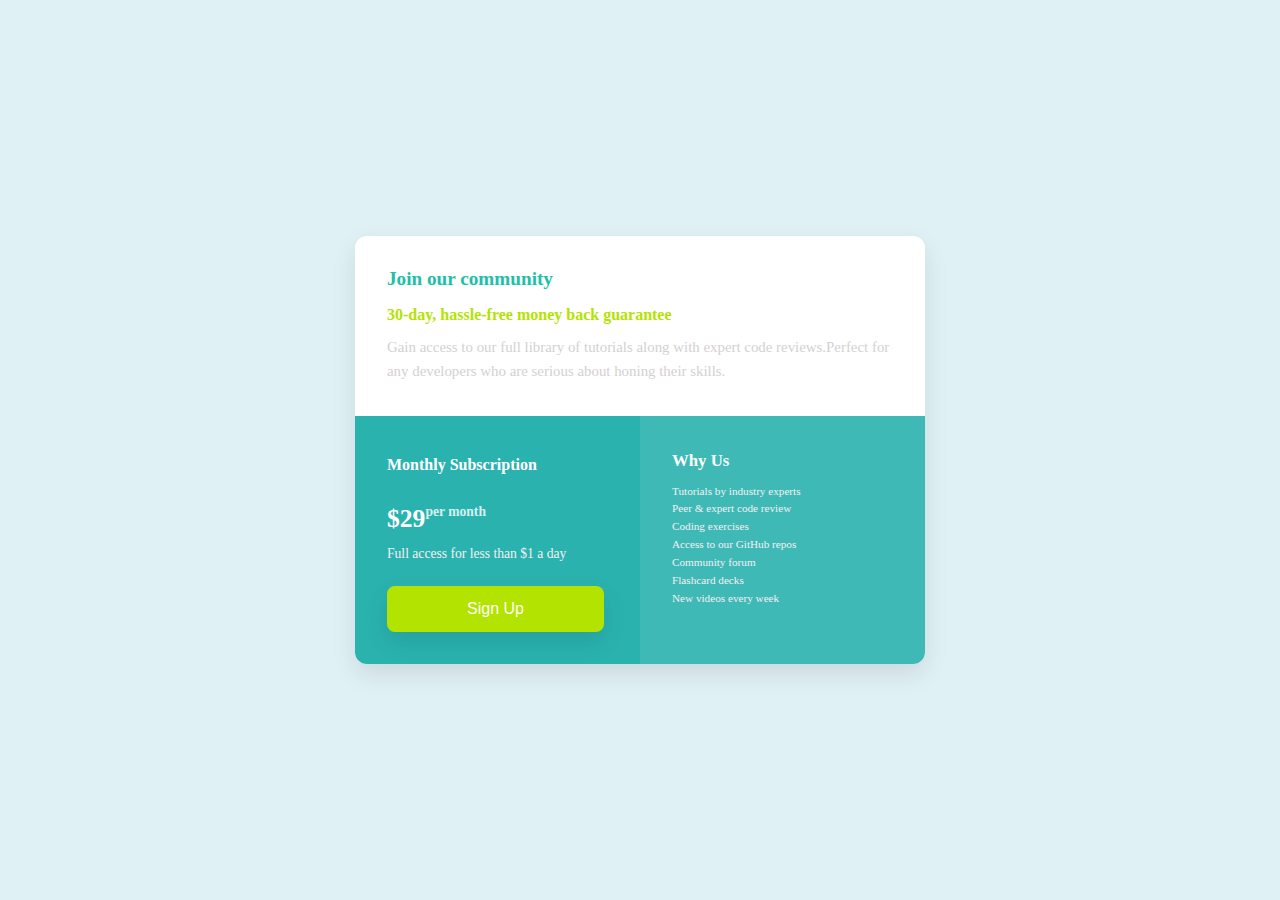
<file: index.html>
<!DOCTYPE html>
<html lang="en">
<head>
    <meta charset="UTF-8">
    <meta name="viewport" content="width=device-width, initial-scale=1.0">
    <link rel="stylesheet" href="style.css">
    <title>website Design</title>
</head>
<body>
    <div class="card">
        <div class="card-header">
          <h2>Join our community</h2>
    <span class="highlight">30-day, hassle-free money back guarantee</span>
    <div class="card-text">
    Gain access to our full library of tutorials along with expert code reviews.Perfect for any developers who are serious about honing their skills.</h6>
        </div>
        </div>
        <div class="card-body split-screen">
          <div class="card-left">
            <h4>Monthly Subscription</h4>
            <div class="price">$29 <span class="per-month">per month</span></div>
            <div class="note">Full access for less than $1 a day</div>
            <button>Sign Up</button>
          </div>
          <div class="card-right">
            <h2>Why Us</h2>
            <div class="note">Tutorials by industry experts<br>
            Peer & expert code review<br>
            Coding exercises<br>
            Access to our GitHub repos<br>
            Community forum<br>
            Flashcard decks<br>
            New videos every week</p>
            </div>
          </div>
        </div>
      </div>
      </div>


</body>
</file>
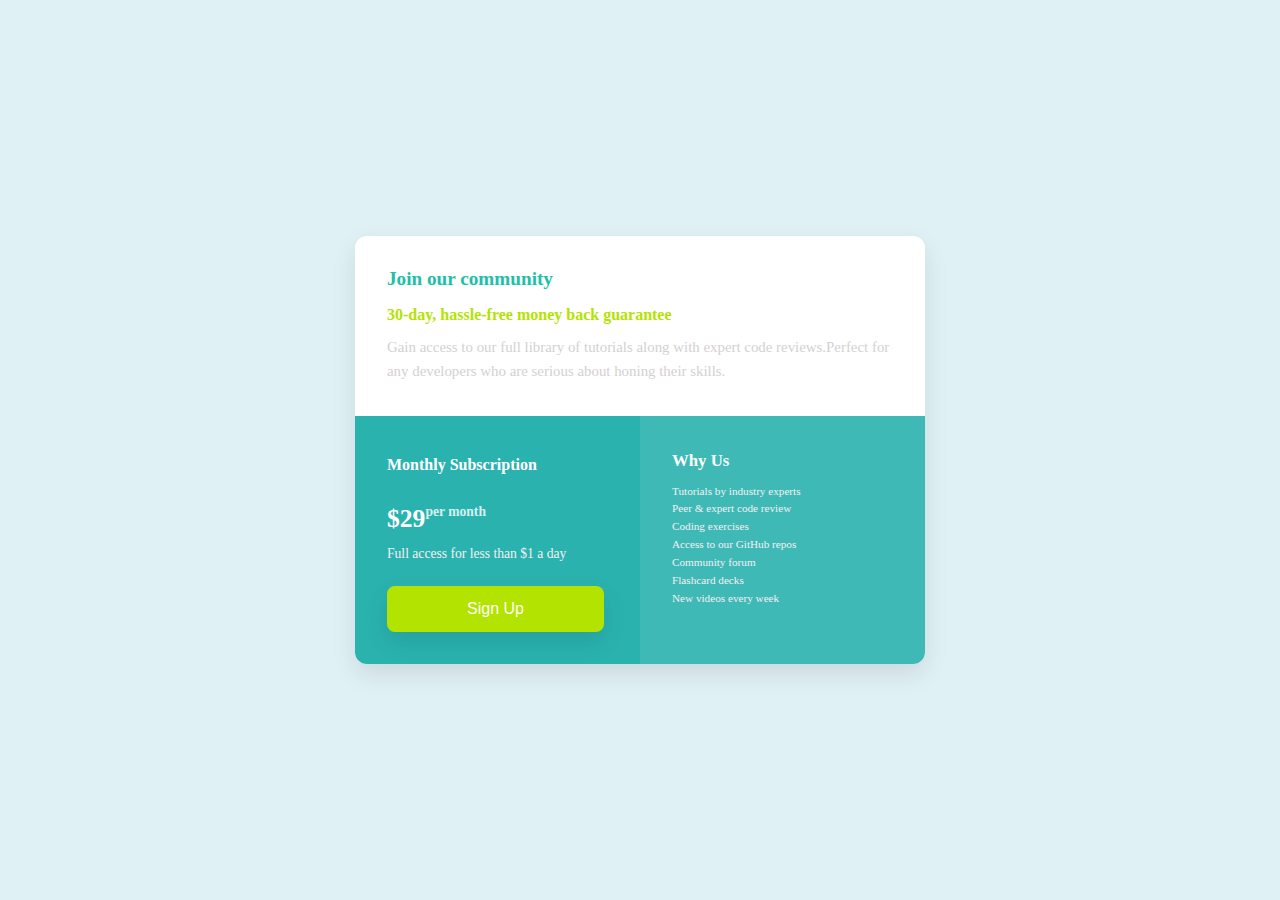
<file: card.html>
<!DOCTYPE html>
<html lang="en">
<head>
    <meta charset="UTF-8">
    <meta name="viewport" content="width=device-width, initial-scale=1.0">
    <link rel="stylesheet" href="card.css">
    <title>website Design</title>
</head>
<body>
    <div class="card">
        <div class="card-header">
          <h2>Join our community</h2>
    <span class="highlight">30-day, hassle-free money back guarantee</span>
    <div class="card-text">
    Gain access to our full library of tutorials along with expert code reviews.Perfect for any developers who are serious about honing their skills.</h6>
        </div>
        </div>
        <div class="card-body split-screen">
          <div class="card-left">
            <h4>Monthly Subscription</h4>
            <div class="price">$29 <span class="per-month">per month</span></div>
            <div class="note">Full access for less than $1 a day</div>
            <button>Sign Up</button>
          </div>
          <div class="card-right">
            <h2>Why Us</h2>
            <div class="note">Tutorials by industry experts<br>
            Peer & expert code review<br>
            Coding exercises<br>
            Access to our GitHub repos<br>
            Community forum<br>
            Flashcard decks<br>
            New videos every week</p>
            </div>
          </div>
        </div>
      </div>
      </div>


</body>
</file>
<file: style.css>
@import url('https://fonts.google.com/specimen/Hanken+Grotesk');
@import url('https://fonts.googleapis.com/css2?family=Hanken+Grotesk:wght@300&display=swap');
/* Base Reset */
:root{
    --bg-cyan: #e0f1f6;
    --bg-yellow: #b3e300; 
    --bg-lightgray: #d4d1d1;
    --bg-grayishblue: #2ab2af;
}

* {
    margin: 0;
    padding: 0;
    box-sizing: border-box;
}
  
  body {
    font-family: 'Inter' sans-serif;
    background-color: #e0f1f6;
    color: #444;
    display: flex;
    justify-content: center;
    align-items: center;
    min-height: 100vh;
    
  }
  
  /* Card Container */
  .card{
    background-color: #ffffff;
    border-radius: 12px;
    box-shadow: 0 10px 25px rgba(0, 0, 0, 0.1);
    max-width: 570px;
    display: flex;
    flex-direction: column;
    overflow: hidden;
  }
  .card-header{
    padding: 2rem;
    text-align: left;
    
  }
  
  .card-header h2{
    color: #20bfa9;
    font-size: 1.2rem;
    margin-bottom: 1rem;
    height: auto;
  }
  
  .card-header .highlight{
    font-size: 1.00rem;
    color: #b3e300;
    font-weight: 600;
    margin-bottom: 0.75rem;
    display: inline-block;
  }
  
  .card-text{
    font-size: 0.93rem;
    color: #d4d1d1;
    line-height: 1.6;
  }
  
  /* Bottom Section - Split Layout */
  .card-body {
    display: flex;
    color: white;
    height: auto;
  }
  .card-left {
    width: 50px;
    flex: 1;
    padding: 2rem;
    display: flex;
    background-color: var(--bg-grayishblue);
    flex-direction: column;
    justify-content: center;
    align-items: flex-start;
    font-weight: lighter;
  }
  
  .card-left h4 {
    font-size: 1rem;
    margin-bottom: 0.5rem;
    flex-direction: column;
    align-items: center;
    display: flex;
    padding: 0.5rem 0;
    flex: 4;
  }
  
  .price {
    font-size: 1.60rem;
    font-weight: 700;
    margin-bottom: 0.25rem;
    flex: 3;
    display: flex;
  }
  
  .card-left .per-month {
    font-size: 0.85rem;
    opacity: 0.8;
    flex: 1;
  }
  
  .card-left .note {
    font-size: 0.85rem;
    margin-top: 0.5rem;
    flex: 1;

  }
  .card-left button {
    padding: 0.88rem 5rem;
    font-size: 1rem;
    font-weight: 100px;
    border: none;
    border-radius: 8px;
    background-color: #b3e300;
    color: #ffffff;
    cursor: pointer;
    transition: background-color 0.3s ease;
    box-shadow: 0 10px 25px rgba(0, 0, 0, 0.1);
  }
  
  .card-left button:hover {
    background-color: #a1cc00;
  }
  
  .card-right {
    font-weight: 400px;
    background-color: var(--bg-grayishblue);
    width: 50px;
    flex: 1;
    padding: 2rem;
    font-size: 0.7rem;
    opacity: 0.9;
    line-height: 1.6;
  }
.note{
    font-size: 0.70rem;
    font-weight: 30px;
    margin-top: 0.5rem;
    margin-bottom: 1.5rem;
    color: #f3f0f0;
  }
</file>
<file: card.css>
@import url('https://fonts.google.com/specimen/Hanken+Grotesk');
@import url('https://fonts.googleapis.com/css2?family=Hanken+Grotesk:wght@300&display=swap');
/* Base Reset */
:root{
    --bg-cyan: #e0f1f6;
    --bg-yellow: #b3e300; 
    --bg-lightgray: #d4d1d1;
    --bg-grayishblue: #2ab2af;
}

* {
    margin: 0;
    padding: 0;
    box-sizing: border-box;
}
  
  body {
    font-family: 'Inter' sans-serif;
    background-color: #e0f1f6;
    color: #444;
    display: flex;
    justify-content: center;
    align-items: center;
    min-height: 100vh;
    
  }
  
  /* Card Container */
  .card{
    background-color: #ffffff;
    border-radius: 12px;
    box-shadow: 0 10px 25px rgba(0, 0, 0, 0.1);
    max-width: 570px;
    display: flex;
    flex-direction: column;
    overflow: hidden;
  }
  .card-header{
    padding: 2rem;
    text-align: left;
    
  }
  
  .card-header h2{
    color: #20bfa9;
    font-size: 1.2rem;
    margin-bottom: 1rem;
    height: auto;
  }
  
  .card-header .highlight{
    font-size: 1.00rem;
    color: #b3e300;
    font-weight: 600;
    margin-bottom: 0.75rem;
    display: inline-block;
  }
  
  .card-text{
    font-size: 0.93rem;
    color: #d4d1d1;
    line-height: 1.6;
  }
  
  /* Bottom Section - Split Layout */
  .card-body {
    display: flex;
    color: white;
    height: auto;
  }
  .card-left {
    width: 50px;
    flex: 1;
    padding: 2rem;
    display: flex;
    background-color: var(--bg-grayishblue);
    flex-direction: column;
    justify-content: center;
    align-items: flex-start;
    font-weight: lighter;
  }
  
  .card-left h4 {
    font-size: 1rem;
    margin-bottom: 0.5rem;
    flex-direction: column;
    align-items: center;
    display: flex;
    padding: 0.5rem 0;
    flex: 4;
  }
  
  .price {
    font-size: 1.60rem;
    font-weight: 700;
    margin-bottom: 0.25rem;
    flex: 3;
    display: flex;
  }
  
  .card-left .per-month {
    font-size: 0.85rem;
    opacity: 0.8;
    flex: 1;
  }
  
  .card-left .note {
    font-size: 0.85rem;
    margin-top: 0.5rem;
    flex: 1;

  }
  .card-left button {
    padding: 0.88rem 5rem;
    font-size: 1rem;
    font-weight: 100px;
    border: none;
    border-radius: 8px;
    background-color: #b3e300;
    color: #ffffff;
    cursor: pointer;
    transition: background-color 0.3s ease;
    box-shadow: 0 10px 25px rgba(0, 0, 0, 0.1);
  }
  
  .card-left button:hover {
    background-color: #a1cc00;
  }
  
  .card-right {
    font-weight: 400px;
    background-color: var(--bg-grayishblue);
    width: 50px;
    flex: 1;
    padding: 2rem;
    font-size: 0.7rem;
    opacity: 0.9;
    line-height: 1.6;
  }
.note{
    font-size: 0.70rem;
    font-weight: 30px;
    margin-top: 0.5rem;
    margin-bottom: 1.5rem;
    color: #f3f0f0;
  }
</file>
